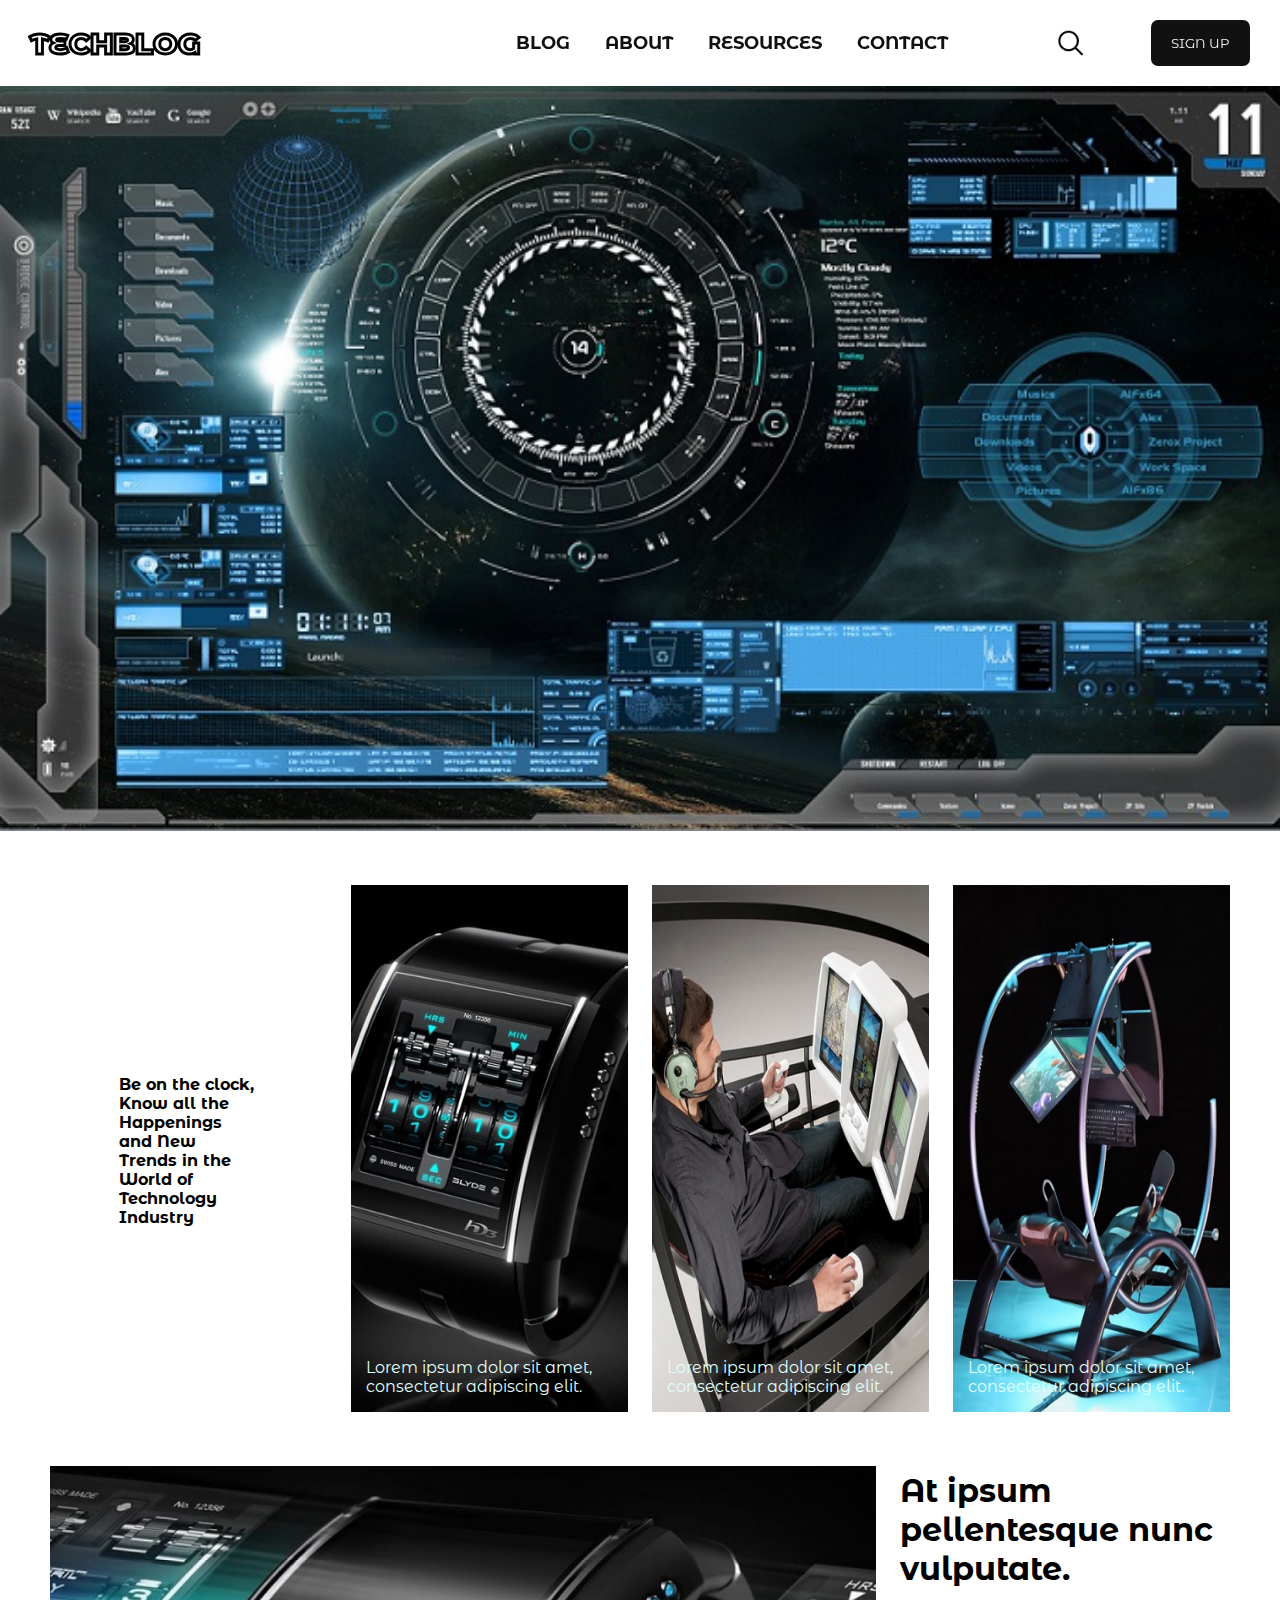
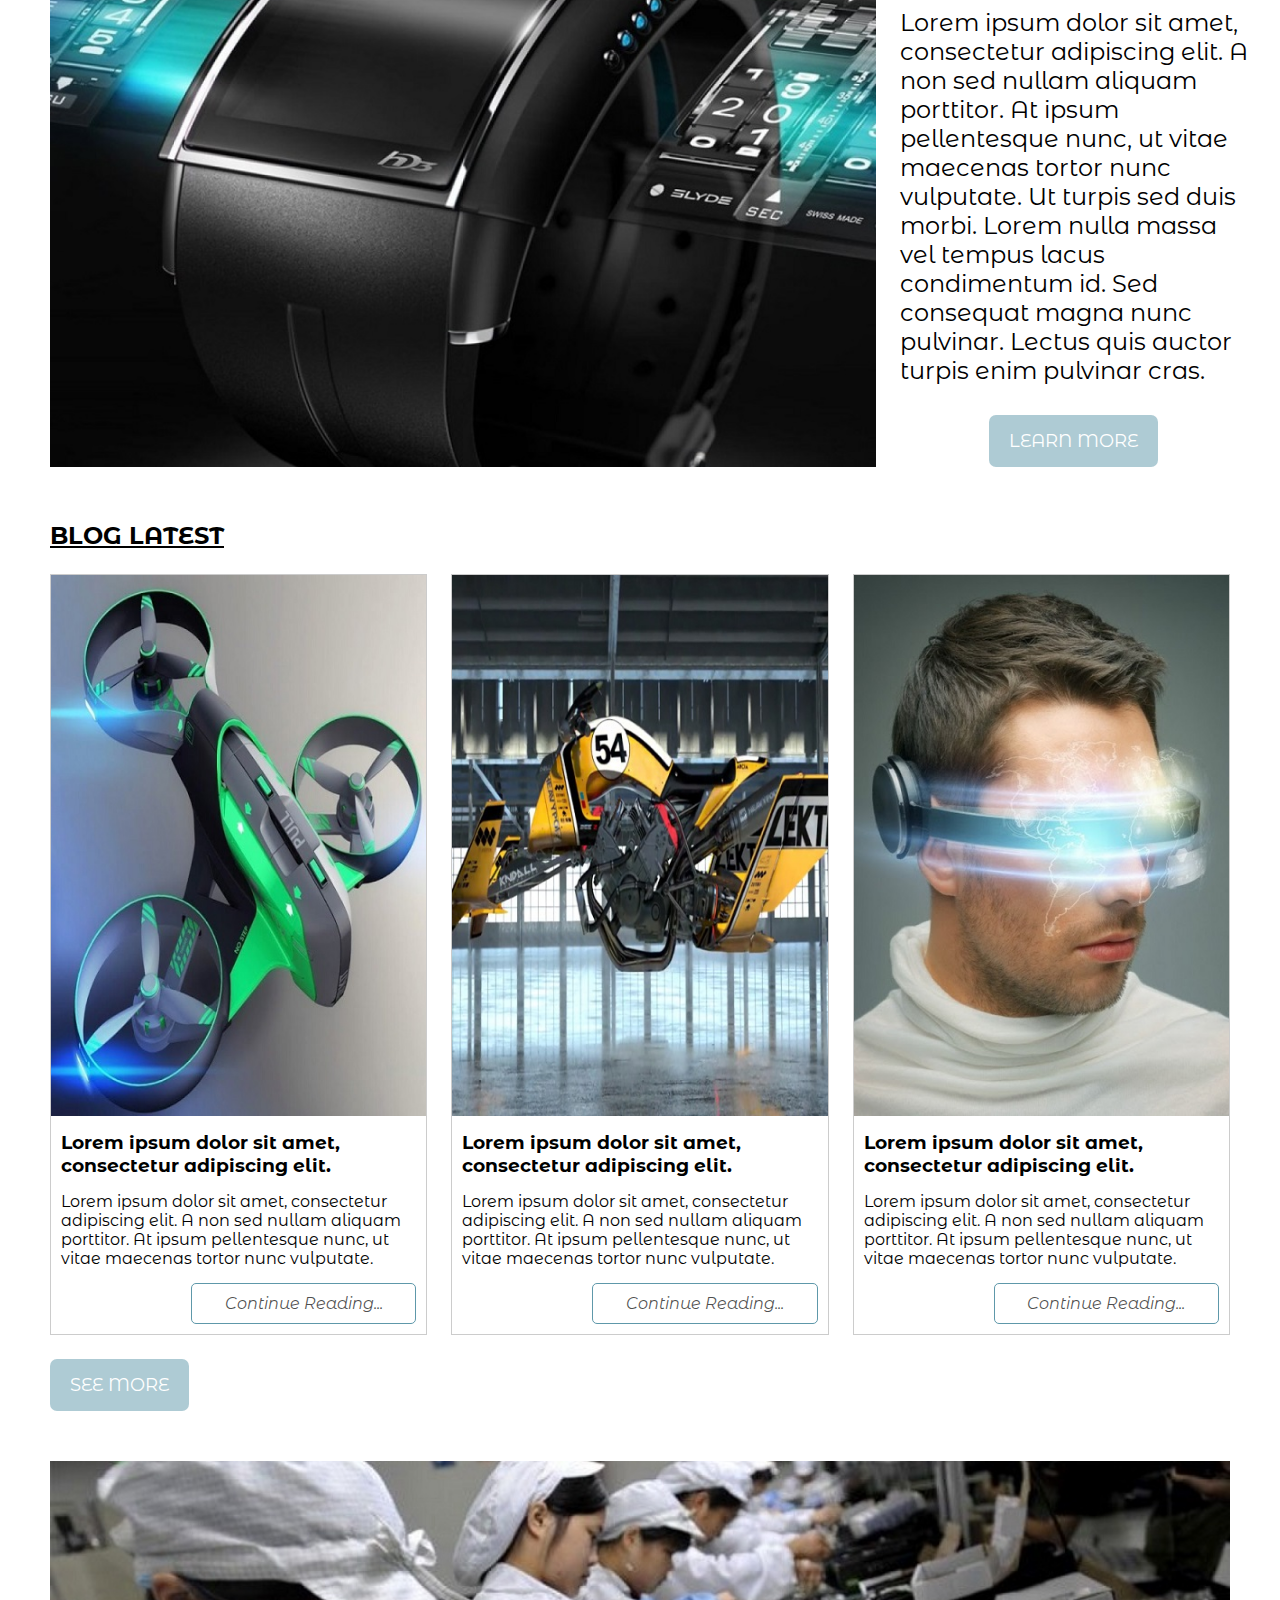
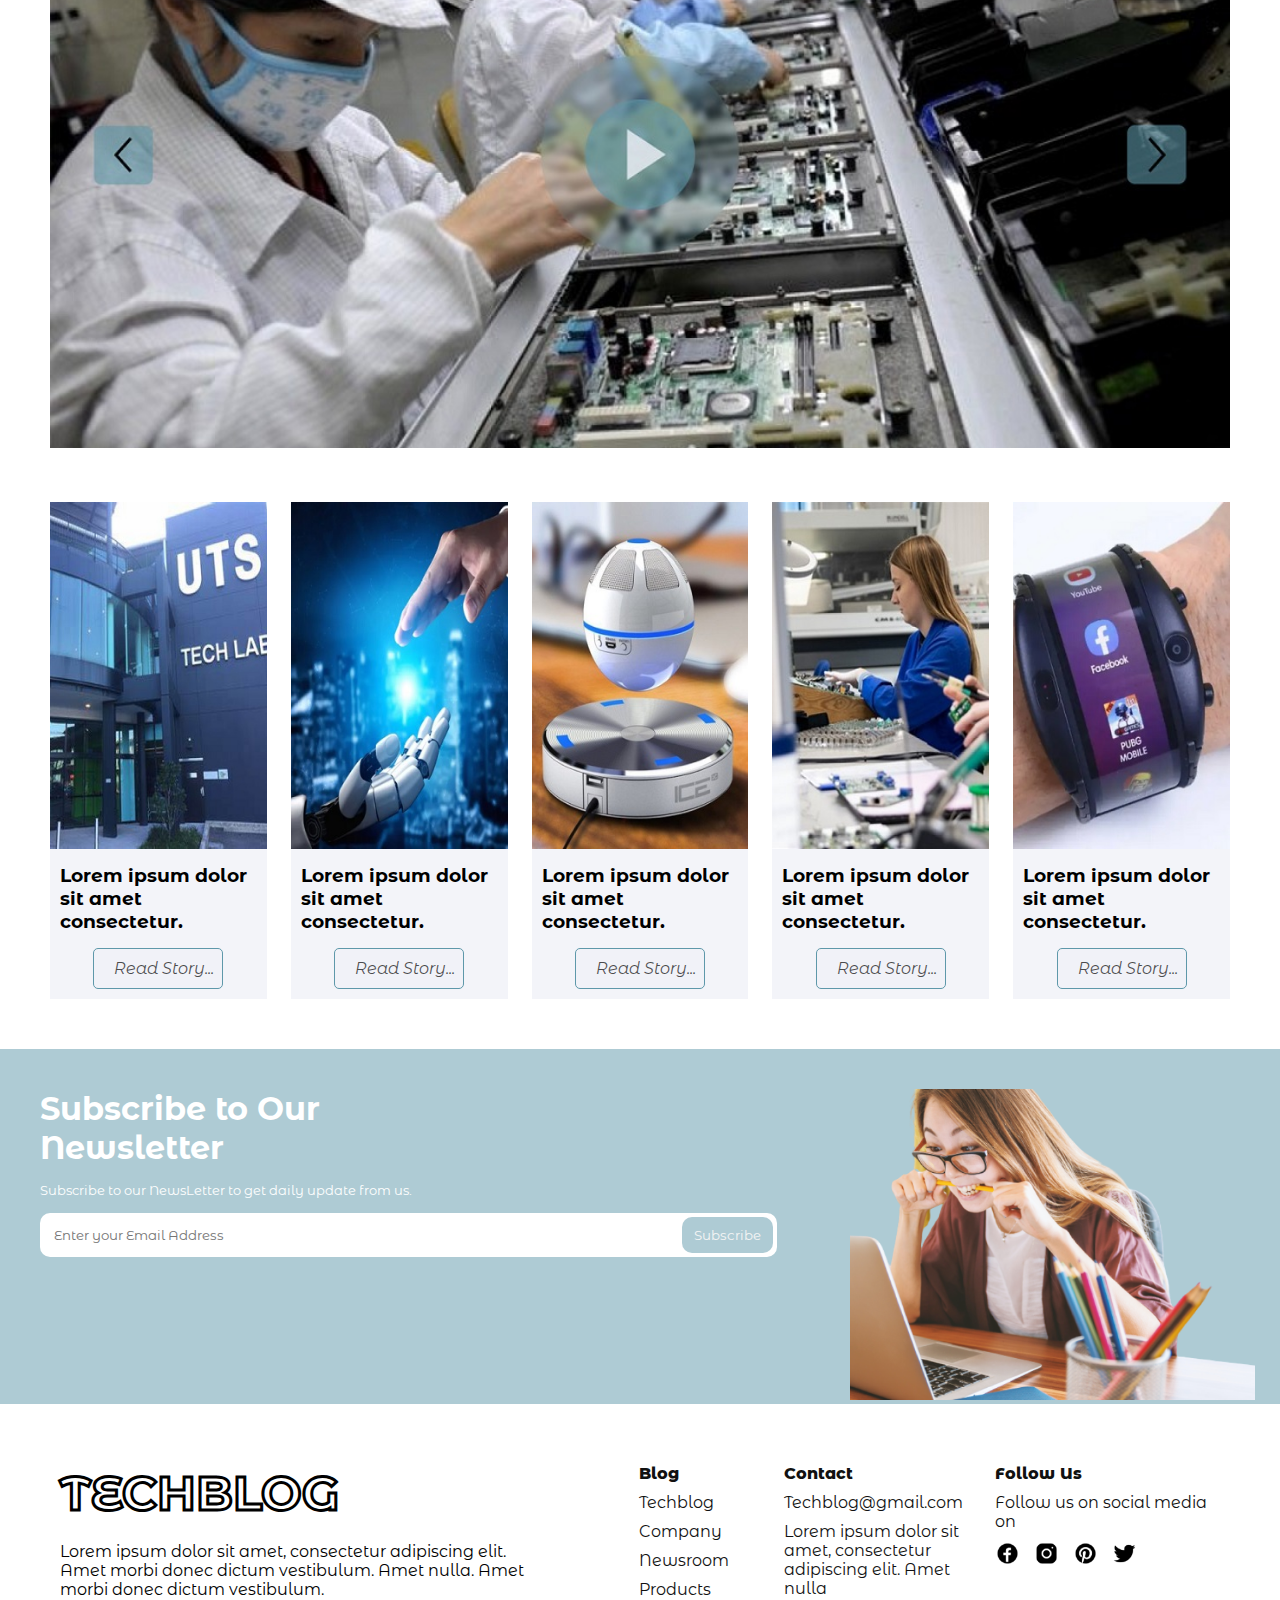
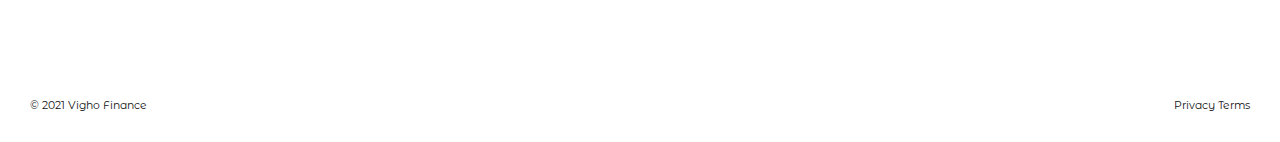
<file: index.html>
<!DOCTYPE html>
<html lang="en">
<head>
  <meta charset="UTF-8">
  <meta http-equiv="X-UA-Compatible" content="IE=edge">
  <meta name="viewport" content="width=device-width, initial-scale=1.0">
  <link
    href="https://fonts.googleapis.com/css2?family=Khula:wght@800&family=Montserrat+Alternates:wght@400;600;700;800;900&display=swap"
    rel="stylesheet">
  <link rel="stylesheet" href="./css/main.css" type="text/css">
  <title>Tech Blog</title>
</head>
<body>
  <header>
    <div id="hamburgerBtn" onclick="openSideMenu()">
      <div class="bar1"></div>
      <div class="bar2" id="crea"></div>
      <div class="bar3"></div>
    </div>
    <div class="imgH">
      <h1><a href="index.html">TECHBLOG</a></h1>
    </div>
    <div class="wait">
      <ul>
        <a href="examplepage.html"><li>BLOG</li></a>
        <li>ABOUT</li>
        <li>RESOURCES</li>
        <li>CONTACT</li>
      </ul>
    </div>
    <div class="sef">
      <img src="./icons/icons8_search_60px 1.png" alt="" width="20%">
      <button class="get">SIGN UP</button>
    </div>
  </header>
  <a href="#"><button class="top" id="myBtn"><span>&#8680;</span></button></a>
  <nav class="navbar" id="primaryNav">
    <div id="hamburgerBtn" onclick="openSideMenu()">
      <div class="bar4"></div>
      <div class="bar5"></div>
      <div class="bar6"></div>
    </div>
    <ul class="nav">
      <a href="examplepage.html"><li class="link"><h1>BLOG</h1></li></a>
      <li class="link"><h1>ABOUT</h1></li>
      <li class="link"><h1>RESOURCES</h1></li>
      <li class="link"><h1>CONTACT</h1></li>
      <li class="link1"><button class="get">SIGN UP</button></li>
    </ul>
  </nav>
  <main>
    <section class="section1">
      <img src="./images/unsplash_m_HRfLhgABo.jpg" alt="">
    </section>
    <section class="section2">
      <div class="text">
        <h4>Be  on the clock, Know all the Happenings and New Trends in the  World of Technology Industry</h4>
      </div>
      <div class="container">
        <img src="./images/Rectangle 3.jpg" alt="">
        <p class="text1">Lorem ipsum dolor sit amet, consectetur adipiscing elit.</p>
      </div>
      <div class="container">
        <img src="./images/Rectangle 4.jpg" alt="">
        <p class="text1">Lorem ipsum dolor sit amet, consectetur adipiscing elit.</p>
      </div>
      <div class="container">
        <img src="./images/Rectangle 5.jpg" alt="">
        <p class="text1">Lorem ipsum dolor sit amet, consectetur adipiscing elit.</p>
      </div>
    </section>
    <section class="section3">
      <div class="diva">
        <img src="./images/Rectangle 7.jpg" alt="">
      </div>
      <div class="divb">
        <h2>At ipsum pellentesque nunc vulputate. </h2>
        <p>Lorem ipsum dolor sit amet, consectetur adipiscing elit. A non sed nullam aliquam porttitor. At ipsum pellentesque nunc, ut vitae maecenas tortor nunc vulputate. Ut turpis sed duis morbi. Lorem nulla massa vel tempus lacus condimentum id. Sed consequat magna nunc pulvinar. Lectus quis auctor turpis enim pulvinar cras. </p>
        <button onclick="document.location='examplepage.html'">LEARN MORE</button>
      </div>
    </section>
    <section class="section4">
      <div class="divc">
        <h2><u>BLOG LATEST</u></h2>
      </div>
      <div class="cards">
        <div class="card">
          <img src="./images/Rectangle 32.jpg" alt="">
          <h3>Lorem ipsum dolor sit amet, consectetur adipiscing elit.</h3>
          <p>Lorem ipsum dolor sit amet, consectetur adipiscing elit. A non sed nullam aliquam porttitor. At ipsum pellentesque nunc, ut vitae maecenas tortor nunc vulputate.</p>
          <button onclick="document.location='examplepage.html'"><em>Continue Reading...</em></button>
        </div>
        <div class="card">
          <img src="./images/Rectangle 33.jpg" alt="">
          <h3>Lorem ipsum dolor sit amet, consectetur adipiscing elit.</h3>
          <p>Lorem ipsum dolor sit amet, consectetur adipiscing elit. A non sed nullam aliquam porttitor. At ipsum pellentesque nunc, ut vitae maecenas tortor nunc vulputate.</p>
          <button onclick="document.location='examplepage.html'"><em>Continue Reading...</em></button>
        </div>
        <div class="card">
          <img src="./images/Rectangle 34.jpg" alt="">
          <h3>Lorem ipsum dolor sit amet, consectetur adipiscing elit.</h3>
          <p>Lorem ipsum dolor sit amet, consectetur adipiscing elit. A non sed nullam aliquam porttitor. At ipsum pellentesque nunc, ut vitae maecenas tortor nunc vulputate.</p>
          <button onclick="document.location='examplepage.html'"><em>Continue Reading...</em></button>
        </div>
      </div>
      <div class="divd">
        <button class="btn1">SEE MORE</button>
      </div>
    </section>
    <section class="vid">
      <div class="divE">
        <img src="./images/Watch.jpg" alt="">
      </div>
    </section>
    <section class="section5">
      <div class="card1">
        <img src="./images/Rectangle 23.jpg" alt="">
        <h3>Lorem ipsum dolor sit amet consectetur.</h3>
        <button onclick="document.location='examplepage.html'"><em>Read Story...</em></button>
      </div>
      <div class="card1">
        <img src="./images/Rectangle 24.jpg" alt="">
        <h3>Lorem ipsum dolor sit amet consectetur.</h3>
        <button onclick="document.location='examplepage.html'"><em>Read Story...</em></button>
      </div>
      <div class="card1">
        <img src="./images/Rectangle 25.jpg" alt="">
        <h3>Lorem ipsum dolor sit amet consectetur.</h3>
        <button onclick="document.location='examplepage.html'"><em>Read Story...</em></button>
      </div>
      <div class="card1">
        <img src="./images/Rectangle 26.jpg" alt="">
        <h3>Lorem ipsum dolor sit amet consectetur.</h3>
        <button onclick="document.location='examplepage.html'"><em>Read Story...</em></button>
      </div>
      <div class="card1">
        <img src="./images/Rectangle 27.jpg" alt="">
        <h3>Lorem ipsum dolor sit amet consectetur.</h3>
        <button onclick="document.location='examplepage.html'"><em>Read Story...</em></button>
      </div>
    </section>
    <section class="section6">
      <div class="divf">
        <h2>Subscribe to Our Newsletter</h2>
        <p>Subscribe to our NewsLetter to get daily update from us.</p>
        <div class="subscribe">
          <input type="email" placeholder="Enter your Email Address">
          <button>Subscribe</button>
        </div>
      </div>
      <div class="divg">
        <img src="./images/unsplash_-2vD8lIhdnw.png" alt="">
      </div>
    </section>
  </main>
  <footer>
    <section class="section7">
      <div class="list1">
        <div class="imgH2">
          <h1><a href="index.html">TECHBLOG</a></h1>
        </div>
        <div class="quote">
          <p><blockquote>
            Lorem ipsum dolor sit amet, consectetur adipiscing elit. Amet morbi donec 
            dictum vestibulum. Amet nulla. Amet morbi donec dictum vestibulum.
          </blockquote>
          </p>
        </div>
      </div>
      <div class="list">
        <ul>
          <li>Blog</li>
          <li>Techblog</li>
          <li>Company</li>
          <li>Newsroom</li>
          <li>Products</li>
        </ul>
        <ul>
          <li>Contact</li>
          <li>Techblog@gmail.com</li>
          <li>Lorem ipsum dolor sit amet, 
            consectetur adipiscing elit. Amet nulla</li>
        </ul>
        <ul class="third">
          <li>Follow Us</li>
          <li>Follow us on social media on</li>
          <div>
            <i><img src="./icons/icons8_facebook_circled_60px 1.png" alt=""></i>
            <i><img src="./icons/icons8_instagram_60px 1.png" alt=""></i>
            <i><img src="./icons/icons8_pinterest_60px 1.png" alt=""></i>
            <i><img src="./icons/icons8_twitter_60px 1.png" alt=""></i>
          </div>
        </ul>
      </div>
    </section>
    <section class="lastsection">
      <div class="section8">
        <small>© 2021 Vigho Finance</small>
        <small><span>Privacy </span><span>Terms</span></small>
      </div>
    </section>
  </footer>
</body>
<script src="./js/main.js"></script>
</html>
</file>
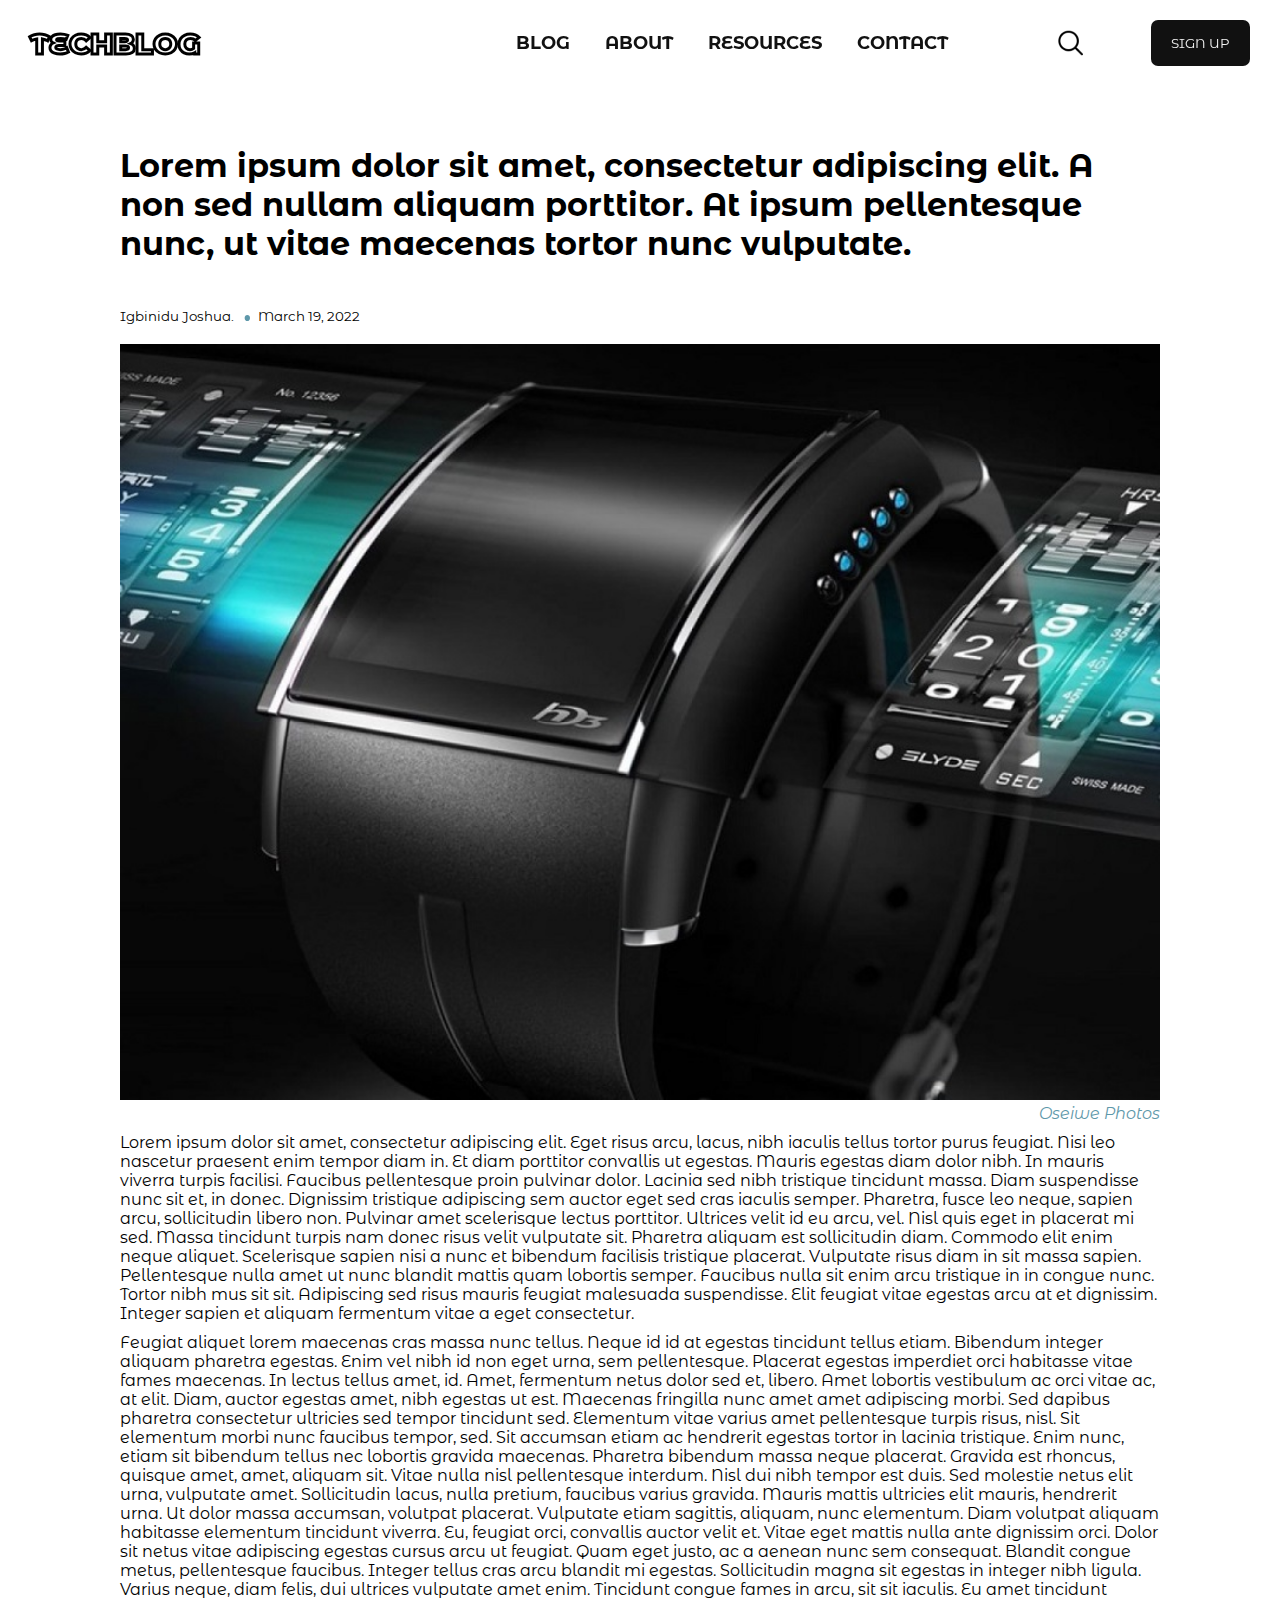
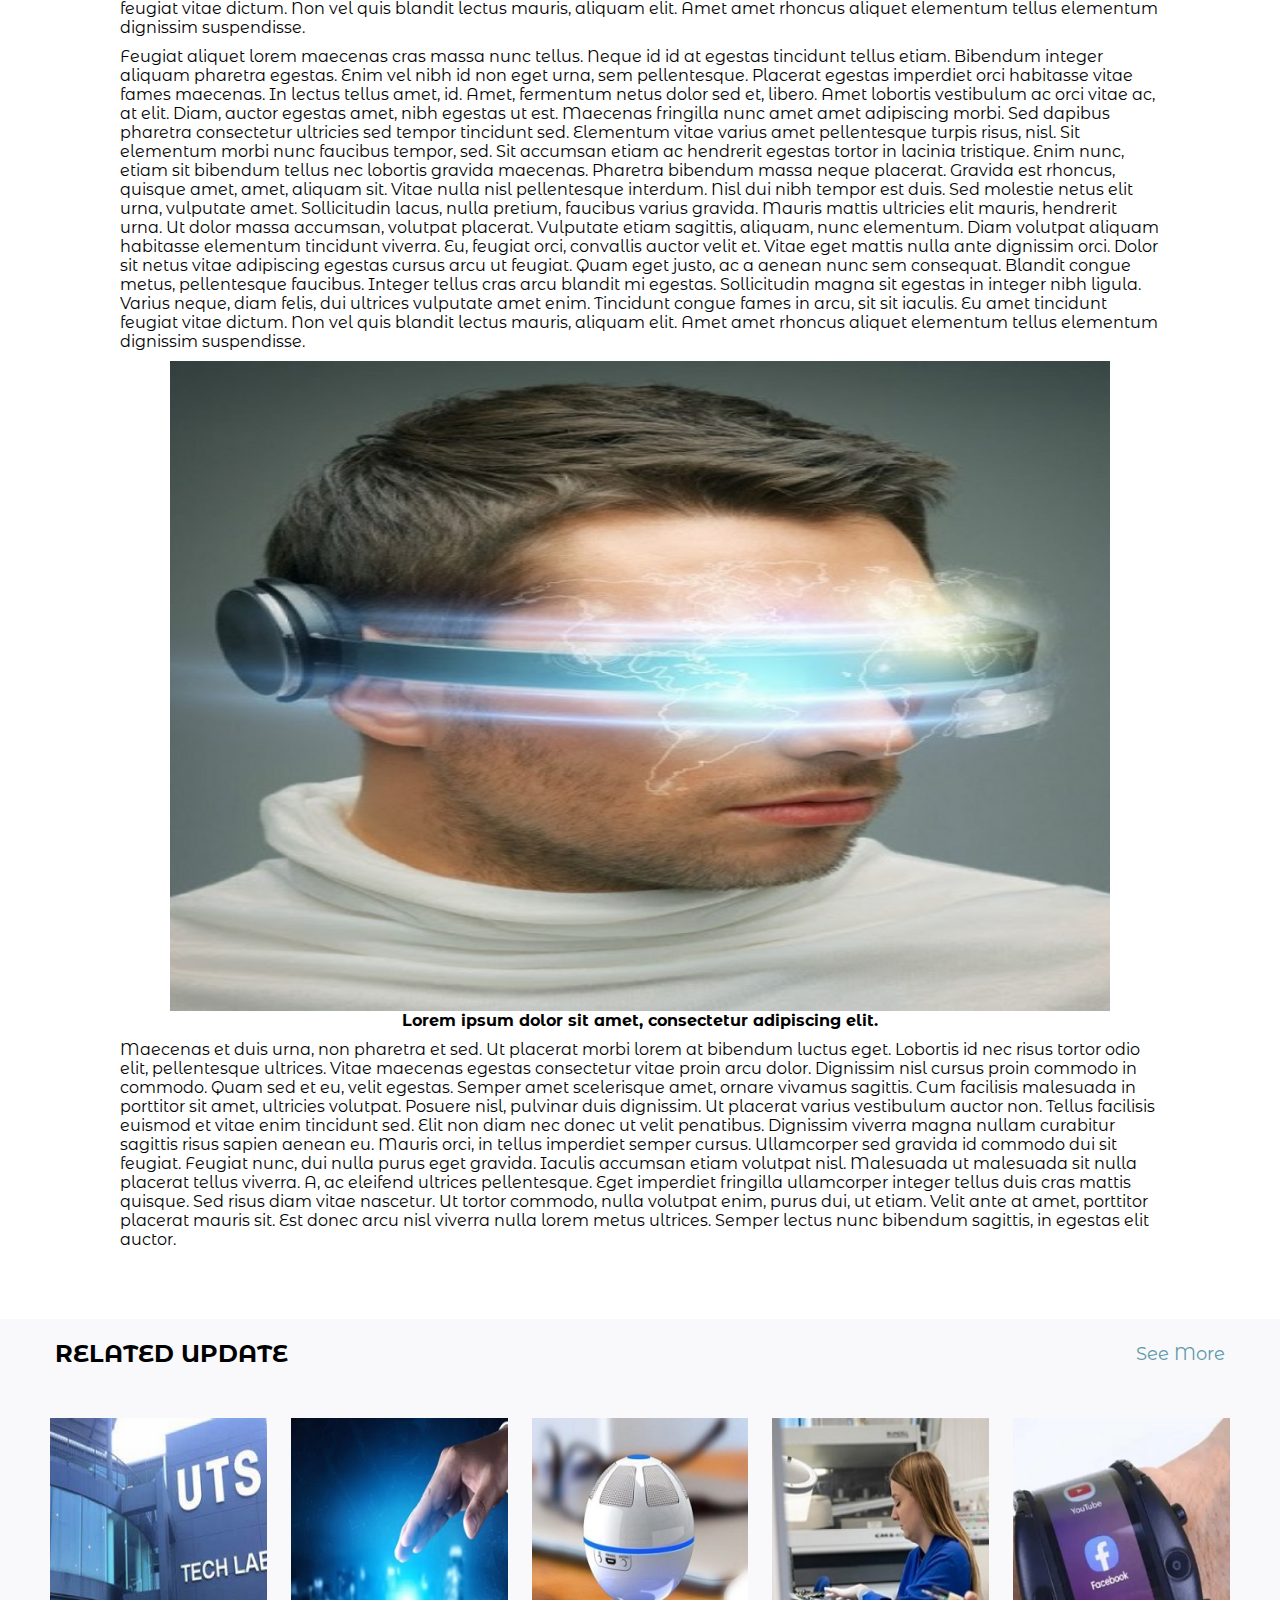
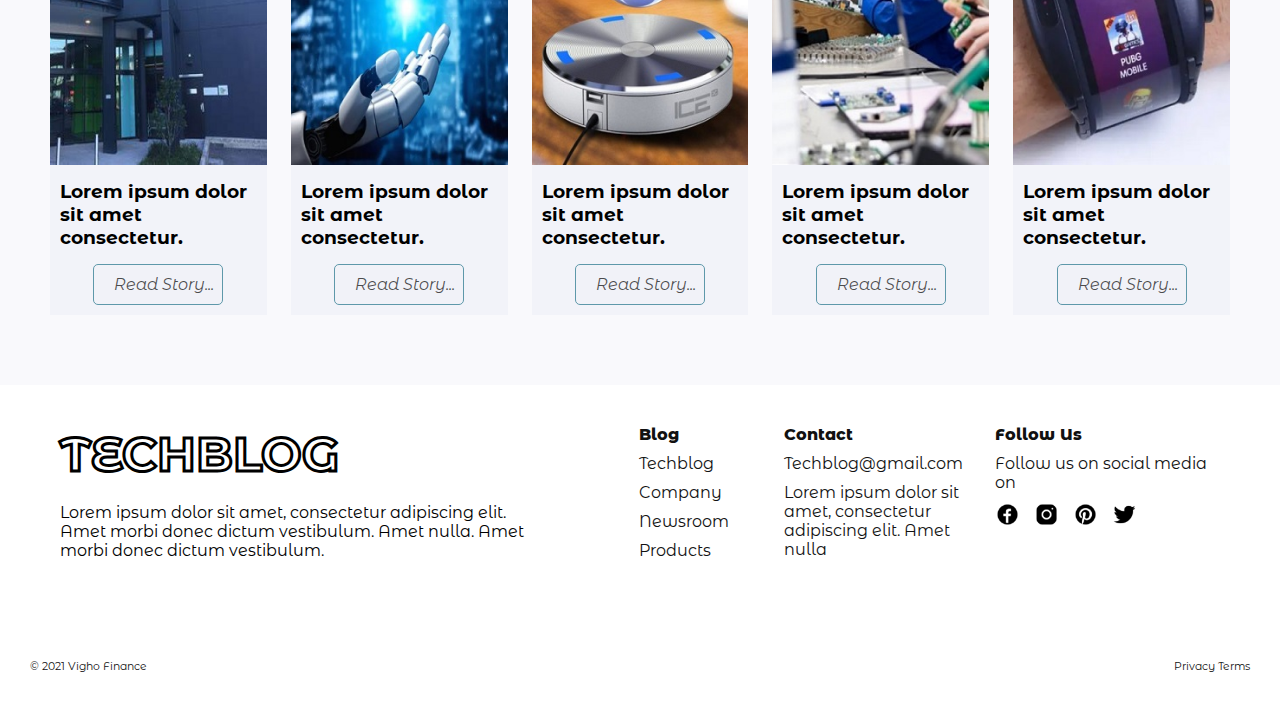
<file: examplepage.html>
<!DOCTYPE html>
<html lang="en">
<head>
  <meta charset="UTF-8">
  <meta http-equiv="X-UA-Compatible" content="IE=edge">
  <meta name="viewport" content="width=device-width, initial-scale=1.0">
  <link
    href="https://fonts.googleapis.com/css2?family=Khula:wght@800&family=Montserrat+Alternates:wght@400;600;700;800;900&display=swap"
    rel="stylesheet">
  <link rel="stylesheet" href="./css/main.css" type="text/css">
  <title>Example Blog</title>
</head>
<body>
  <header>
    <div id="hamburgerBtn" onclick="openSideMenu()">
      <div class="bar1"></div>
      <div class="bar2" id="crea"></div>
      <div class="bar3"></div>
    </div>
    <div class="imgH">
      <h1><a href="index.html">TECHBLOG</a></h1>
    </div>
    <div class="wait">
      <ul>
        <a href="examplepage.html"><li>BLOG</li></a>
        <li>ABOUT</li>
        <li>RESOURCES</li>
        <li>CONTACT</li>
      </ul>
    </div>
    <div class="sef">
      <img src="./icons/icons8_search_60px 1.png" alt="" width="20%">
      <button class="get">SIGN UP</button>
    </div>
  </header>
  <a href="#"><button class="top" id="myBtn"><span>&#8680;</span></button></a>
  <nav class="navbar" id="primaryNav">
    <div id="hamburgerBtn" onclick="openSideMenu()">
      <div class="bar4"></div>
      <div class="bar5"></div>
      <div class="bar6"></div>
    </div>
    <ul class="nav">
      <li class="link"><a href="index.html"><h1>BLOG</h1></a></li>
      <li class="link"><h1>ABOUT</h1></li>
      <li class="link"><h1>RESOURCES</h1></li>
      <li class="link"><h1>CONTACT</h1></li>
      <li class="link1"><button class="get">SIGN UP</button></li>
    </ul>
  </nav>
  <main>
    <section class="long">
      <h1>
        Lorem ipsum dolor sit amet, consectetur adipiscing elit. A non sed nullam aliquam porttitor.  At ipsum pellentesque nunc, ut vitae maecenas tortor nunc vulputate. 
      </h1>
      <p class="josh"><small>Igbinidu Joshua. </small><small class="dot">.</small><small>March 19, 2022</small></p>
      <figure>
        <img src="./images/Rectangle 7.jpg" alt="">
        <figcaption><p class="right"><em>Oseiwe Photos</em></p></figcaption>
      </figure>
      <p>Lorem ipsum dolor sit amet, consectetur adipiscing elit. Eget risus arcu, lacus, nibh iaculis tellus tortor purus feugiat. Nisi leo nascetur praesent enim tempor diam in. Et diam porttitor convallis ut egestas. Mauris egestas diam dolor nibh. In mauris viverra turpis facilisi. Faucibus pellentesque proin pulvinar dolor. Lacinia sed nibh tristique tincidunt massa.
          Diam suspendisse nunc sit et, in donec. Dignissim tristique adipiscing sem auctor eget sed cras iaculis semper. Pharetra, fusce leo neque, sapien arcu, sollicitudin libero non. Pulvinar amet scelerisque lectus porttitor. Ultrices velit id eu arcu, vel. Nisl quis eget in placerat mi sed.
          Massa tincidunt turpis nam donec risus velit vulputate sit. Pharetra aliquam est sollicitudin diam. Commodo elit enim neque aliquet. Scelerisque sapien nisi a nunc et bibendum facilisis tristique placerat. Vulputate risus diam in sit massa sapien. Pellentesque nulla amet ut nunc blandit mattis quam lobortis semper. Faucibus nulla sit enim arcu tristique in in congue nunc. Tortor nibh mus sit sit. Adipiscing sed risus mauris feugiat malesuada suspendisse. Elit feugiat vitae egestas arcu at et dignissim. Integer sapien et aliquam fermentum vitae a eget consectetur.
      </p>
      <p>
        Feugiat aliquet lorem maecenas cras massa nunc tellus. Neque id id at egestas tincidunt tellus etiam. Bibendum integer aliquam pharetra egestas. Enim vel nibh id non eget urna, sem pellentesque. Placerat egestas imperdiet orci habitasse vitae fames maecenas. In lectus tellus amet, id. Amet, fermentum netus dolor sed et, libero. Amet lobortis vestibulum ac orci vitae ac, at elit. Diam, auctor egestas amet, nibh egestas ut est. Maecenas fringilla nunc amet amet adipiscing morbi. Sed dapibus pharetra consectetur ultricies sed tempor tincidunt sed. Elementum vitae varius amet pellentesque turpis risus, nisl.
          Sit elementum morbi nunc faucibus tempor, sed. Sit accumsan etiam ac hendrerit egestas tortor in lacinia tristique. Enim nunc, etiam sit bibendum tellus nec lobortis gravida maecenas. Pharetra bibendum massa neque placerat. Gravida est rhoncus, quisque amet, amet, aliquam sit. Vitae nulla nisl pellentesque interdum. Nisl dui nibh tempor est duis. Sed molestie netus elit urna, vulputate amet.
          Sollicitudin lacus, nulla pretium, faucibus varius gravida. Mauris mattis ultricies elit mauris, hendrerit urna. Ut dolor massa accumsan, volutpat placerat. Vulputate etiam sagittis, aliquam, nunc elementum. Diam volutpat aliquam habitasse elementum tincidunt viverra. Eu, feugiat orci, convallis auctor velit et. Vitae eget mattis nulla ante dignissim orci. Dolor sit netus vitae adipiscing egestas cursus arcu ut feugiat. Quam eget justo, ac a aenean nunc sem consequat. Blandit congue metus, pellentesque faucibus.
          Integer tellus cras arcu blandit mi egestas. Sollicitudin magna sit egestas in integer nibh ligula. Varius neque, diam felis, dui ultrices vulputate amet enim. Tincidunt congue fames in arcu, sit sit iaculis. Eu amet tincidunt feugiat vitae dictum. Non vel quis blandit lectus mauris, aliquam elit. Amet amet rhoncus aliquet elementum tellus elementum dignissim suspendisse.
      </p>
      <p>
        Feugiat aliquet lorem maecenas cras massa nunc tellus. Neque id id at egestas tincidunt tellus etiam. Bibendum integer aliquam pharetra egestas. Enim vel nibh id non eget urna, sem pellentesque. Placerat egestas imperdiet orci habitasse vitae fames maecenas. In lectus tellus amet, id. Amet, fermentum netus dolor sed et, libero. Amet lobortis vestibulum ac orci vitae ac, at elit. Diam, auctor egestas amet, nibh egestas ut est. Maecenas fringilla nunc amet amet adipiscing morbi. Sed dapibus pharetra consectetur ultricies sed tempor tincidunt sed. Elementum vitae varius amet pellentesque turpis risus, nisl.
            Sit elementum morbi nunc faucibus tempor, sed. Sit accumsan etiam ac hendrerit egestas tortor in lacinia tristique. Enim nunc, etiam sit bibendum tellus nec lobortis gravida maecenas. Pharetra bibendum massa neque placerat. Gravida est rhoncus, quisque amet, amet, aliquam sit. Vitae nulla nisl pellentesque interdum. Nisl dui nibh tempor est duis. Sed molestie netus elit urna, vulputate amet.
            Sollicitudin lacus, nulla pretium, faucibus varius gravida. Mauris mattis ultricies elit mauris, hendrerit urna. Ut dolor massa accumsan, volutpat placerat. Vulputate etiam sagittis, aliquam, nunc elementum. Diam volutpat aliquam habitasse elementum tincidunt viverra. Eu, feugiat orci, convallis auctor velit et. Vitae eget mattis nulla ante dignissim orci. Dolor sit netus vitae adipiscing egestas cursus arcu ut feugiat. Quam eget justo, ac a aenean nunc sem consequat. Blandit congue metus, pellentesque faucibus.
            Integer tellus cras arcu blandit mi egestas. Sollicitudin magna sit egestas in integer nibh ligula. Varius neque, diam felis, dui ultrices vulputate amet enim. Tincidunt congue fames in arcu, sit sit iaculis. Eu amet tincidunt feugiat vitae dictum. Non vel quis blandit lectus mauris, aliquam elit. Amet amet rhoncus aliquet elementum tellus elementum dignissim suspendisse.
      </p>
      <div class="mid">
        <img src="./images/Rectangle 34.jpg" alt="">
        <p><b>Lorem ipsum dolor sit amet, consectetur adipiscing elit. </b></p>
      </div>
       <p>Maecenas et duis urna, non pharetra et sed. Ut placerat morbi lorem at bibendum luctus eget. Lobortis id nec risus tortor odio elit, pellentesque ultrices. Vitae maecenas egestas consectetur vitae proin arcu dolor. Dignissim nisl cursus proin commodo in commodo. Quam sed et eu, velit egestas. Semper amet scelerisque amet, ornare vivamus sagittis. Cum facilisis malesuada in porttitor sit amet, ultricies volutpat. Posuere nisl, pulvinar duis dignissim. Ut placerat varius vestibulum auctor non.
          Tellus facilisis euismod et vitae enim tincidunt sed. Elit non diam nec donec ut velit penatibus. Dignissim viverra magna nullam curabitur sagittis risus sapien aenean eu. Mauris orci, in tellus imperdiet semper cursus. Ullamcorper sed gravida id commodo dui sit feugiat. Feugiat nunc, dui nulla purus eget gravida. Iaculis accumsan etiam volutpat nisl. Malesuada ut malesuada sit nulla placerat tellus viverra. A, ac eleifend ultrices pellentesque. Eget imperdiet fringilla ullamcorper integer tellus duis cras mattis quisque. Sed risus diam vitae nascetur. Ut tortor commodo, nulla volutpat enim, purus dui, ut etiam. Velit ante at amet, porttitor placerat mauris sit. Est donec arcu nisl viverra nulla lorem metus ultrices. Semper lectus nunc bibendum sagittis, in egestas elit auctor.</p>
    </section>
    <section class="ash">
      <div class="related">
        <h2>RELATED UPDATE</h2>
        <p class="blue hide1">See More</p>
      </div>
      <section class="section5">
        <div class="card1">
          <img src="./images/Rectangle 23.jpg" alt="">
          <h3>Lorem ipsum dolor sit amet consectetur.</h3>
          <button onclick="document.location='examplepage.html'"><em>Read Story...</em></button>
        </div>
        <div class="card1">
          <img src="./images/Rectangle 24.jpg" alt="">
          <h3>Lorem ipsum dolor sit amet consectetur.</h3>
          <button onclick="document.location='examplepage.html'"><em>Read Story...</em></button>
        </div>
        <div class="card1">
          <img src="./images/Rectangle 25.jpg" alt="">
          <h3>Lorem ipsum dolor sit amet consectetur.</h3>
          <button onclick="document.location='examplepage.html'"><em>Read Story...</em></button>
        </div>
        <div class="card1">
          <img src="./images/Rectangle 26.jpg" alt="">
          <h3>Lorem ipsum dolor sit amet consectetur.</h3>
          <button onclick="document.location='examplepage.html'"><em>Read Story...</em></button>
        </div>
        <div class="card1">
          <img src="./images/Rectangle 27.jpg" alt="">
          <h3>Lorem ipsum dolor sit amet consectetur.</h3>
          <button onclick="document.location='examplepage.html'"><em>Read Story...</em></button>
        </div>
      </section>
      <div class="hide related">
        <p class="blue">See More</p>
      </div>
    </section>
  </main>
  <footer>
    <section class="section7">
      <div class="list1">
        <div class="imgH2">
          <h1><a href="index.html">TECHBLOG</a></h1>
        </div>
        <div class="quote">
          <p><blockquote>
            Lorem ipsum dolor sit amet, consectetur adipiscing elit. Amet morbi donec 
            dictum vestibulum. Amet nulla. Amet morbi donec dictum vestibulum.
          </blockquote>
          </p>
        </div>
      </div>
      <div class="list">
        <ul>
          <li>Blog</li>
          <li>Techblog</li>
          <li>Company</li>
          <li>Newsroom</li>
          <li>Products</li>
        </ul>
        <ul>
          <li>Contact</li>
          <li>Techblog@gmail.com</li>
          <li>Lorem ipsum dolor sit amet, 
            consectetur adipiscing elit. Amet nulla</li>
        </ul>
        <ul class="third">
          <li>Follow Us</li>
          <li>Follow us on social media on</li>
          <div>
            <i><img src="./icons/icons8_facebook_circled_60px 1.png" alt=""></i>
            <i><img src="./icons/icons8_instagram_60px 1.png" alt=""></i>
            <i><img src="./icons/icons8_pinterest_60px 1.png" alt=""></i>
            <i><img src="./icons/icons8_twitter_60px 1.png" alt=""></i>
          </div>
        </ul>
      </div>
    </section>
    <section class="lastsection">
      <div class="section8">
        <small>© 2021 Vigho Finance</small>
        <small><span>Privacy </span><span>Terms</span></small>
      </div>
    </section>
  </footer>
</body>
<script src="./js/main.js"></script>
</html>
</file>
<file: css/main.css>
@import "style.css";
@import "example.css";
@import url("grid.css");
</file>
